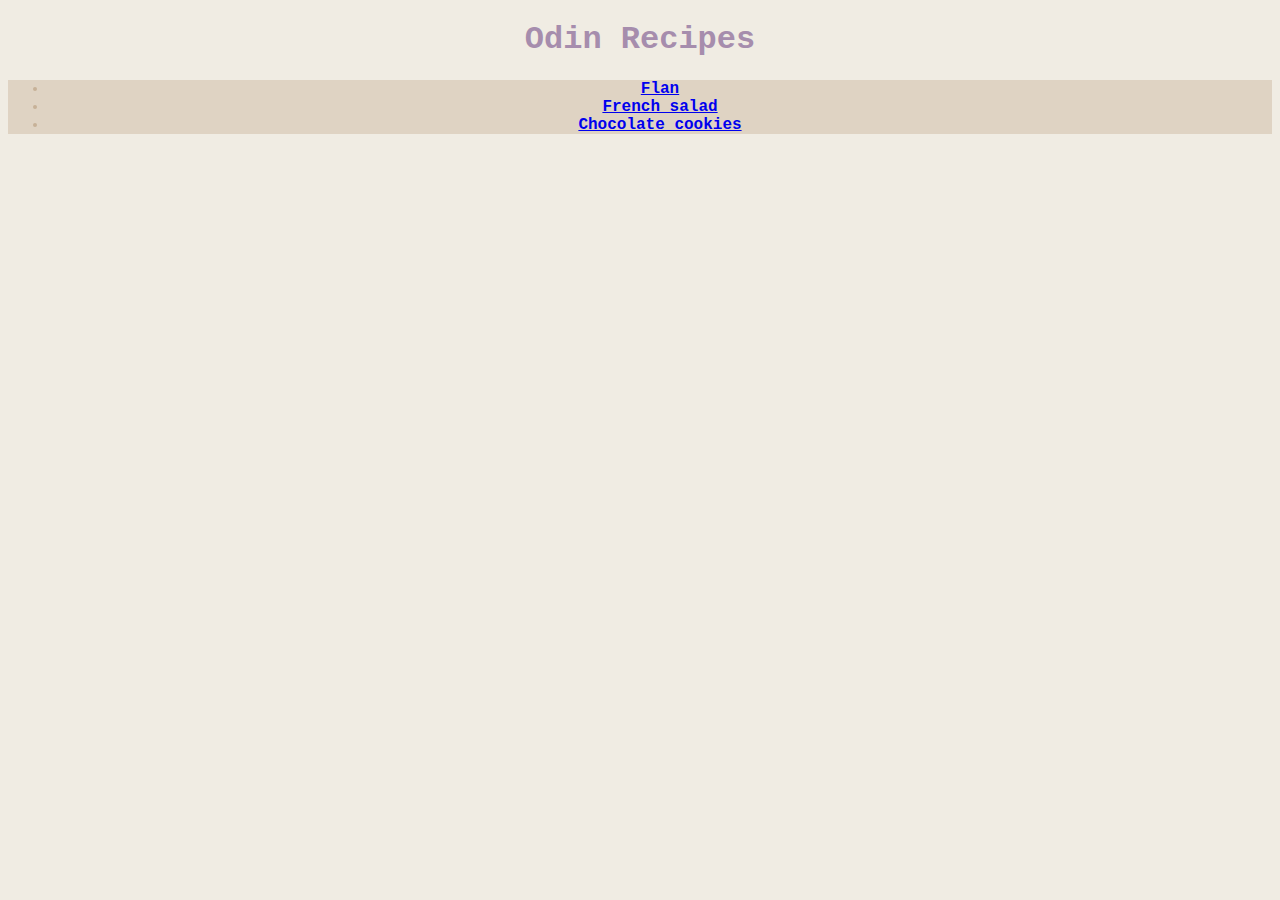
<file: index.html>
<!DOCTYPE html>
<html>
    <head>
        <title>Recipes</title>
        <meta charset="UTF-8">
        <link rel="stylesheet" href="style.css">
    </head>
    <body>
        <h1>Odin Recipes</h1>
        <ul class="link">
           <li><a href="recipes/flan.html">Flan</a></li> 
           <li><a href="recipes/french-salad.html">French salad</a></li>
           <li><a href="recipes/cookie.html">Chocolate cookies</a></li>
        </ul>
    </body>
</html>
</file>
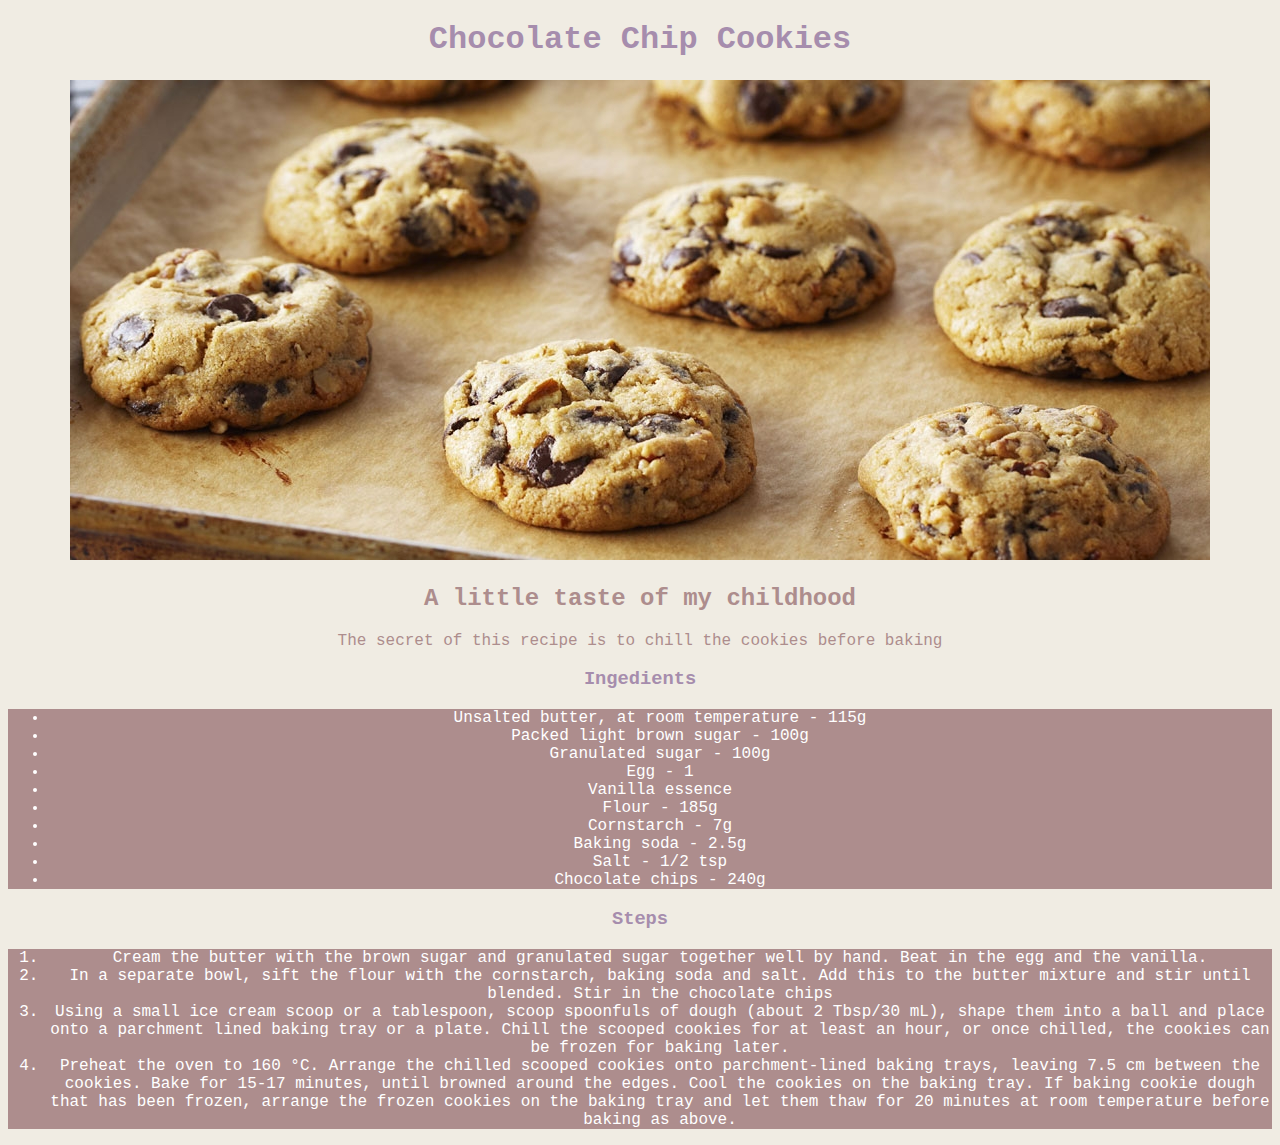
<file: recipes/cookie.html>
<!DOCTYPE html>
<html>
    <head>
        <title>Chocolate Chip Cookies</title>
        <meta charset="UTF-8">
        <link rel="stylesheet" href="../style.css">
    </head>
    <body>
        <h1>Chocolate Chip Cookies</h1>
        <img src="img/cookie.jpg">
        <h2>A little taste of my childhood</h2>
        <p>The secret of this recipe is to chill the cookies before baking</p>

        <h3 class="title">Ingedients</h3>
        <ul class="list">
            <li>Unsalted butter, at room temperature - 115g</li>
            <li>Packed light brown sugar - 100g</li>
            <li>Granulated sugar - 100g</li>
            <li>Egg - 1</li>
            <li>Vanilla essence</li>
            <li>Flour - 185g</li>
            <li>Cornstarch - 7g</li>
            <li>Baking soda - 2.5g</li>
            <li>Salt - 1/2 tsp</li>
            <li>Chocolate chips - 240g</li>
        </ul>

        <h3 class="title">Steps</h3>
        <ol class="list">
            <li>Cream the butter with the brown sugar and granulated sugar together well by hand. Beat in the egg and the vanilla.</li>
            <li>In a separate bowl, sift the flour with the cornstarch, baking soda and salt. Add this to the butter mixture and stir until blended. Stir in the chocolate chips</li>
            <li>Using a small ice cream scoop or a tablespoon, scoop spoonfuls of dough (about 2 Tbsp/30 mL), shape them into a ball and place onto a parchment lined baking tray or a plate. Chill the scooped cookies for at least an hour, or once chilled, the cookies can be frozen for baking later.</li>
            <li>Preheat the oven to 160 °C. Arrange the chilled scooped cookies onto parchment-lined baking trays, leaving 7.5 cm between the cookies. Bake for 15-17 minutes, until browned around the edges. Cool the cookies on the baking tray. If baking cookie dough that has been frozen, arrange the frozen cookies on the baking tray and let them thaw for 20 minutes at room temperature before baking as above.</li>
        </ol>
    </body>
</html>
</file>
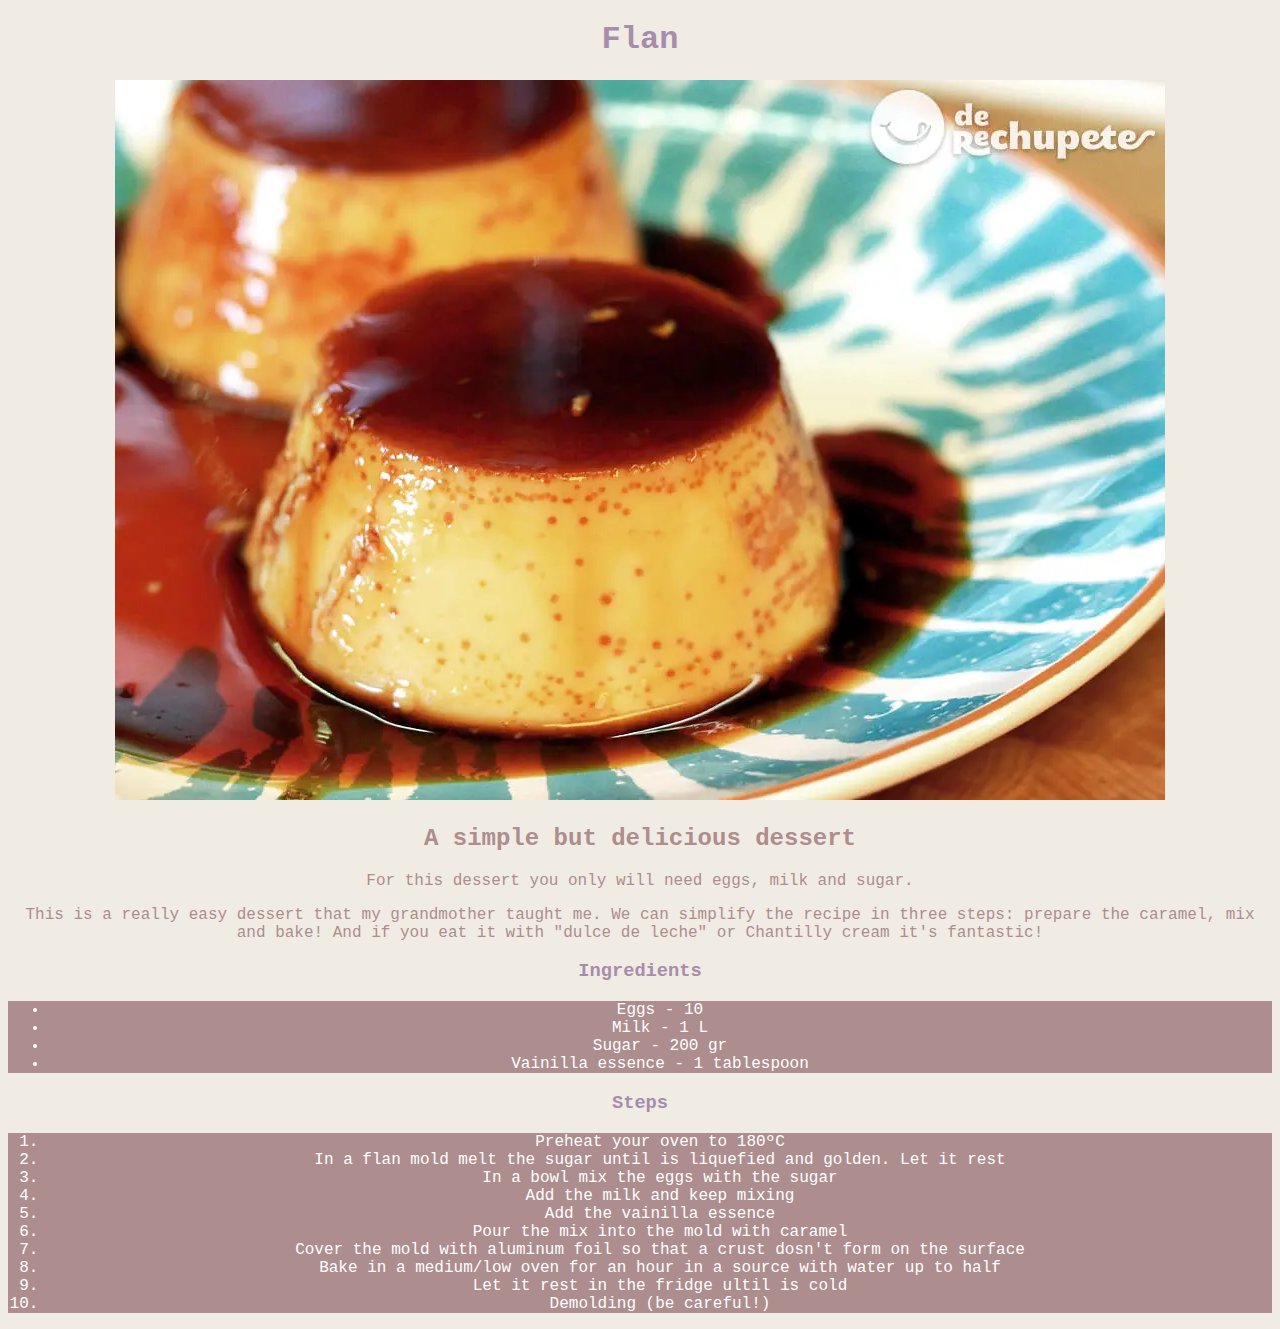
<file: recipes/flan.html>
<!DOCTYPE html>
<html>
    <head>
        <title>Flan</title>
        <meta charset="UTF-8">
        <link rel="stylesheet" href="../style.css">
    </head>
    <body>
        <h1>Flan</h1>
        <img src="img/flan.jpg">
        <h2>A simple but delicious dessert</h2>
        <p>For this dessert you only will need eggs, milk and sugar.</p>
        <p>This is a really easy dessert that my grandmother taught me. We can simplify the recipe in three steps: prepare the caramel, mix and bake! And if you eat it with "dulce de leche" or Chantilly cream it's fantastic! </p>

        <h3 class="title">Ingredients</h3>
        <ul class="list">
            <li>Eggs - 10</li>
            <li>Milk - 1 L</li>
            <li>Sugar - 200 gr</li>
            <li>Vainilla essence - 1 tablespoon</li>
        </ul>

        <h3 class="title">Steps</h3>
        <ol class="list">
            <li>Preheat your oven to 180ºC</li>
            <li>In a flan mold melt the sugar until is liquefied and golden. Let it rest</li>
            <li>In a bowl mix the eggs with the sugar</li>
            <li>Add the milk and keep mixing</li>
            <li>Add the vainilla essence</li>
            <li>Pour the mix into the mold with caramel</li>
            <li>Cover the mold with aluminum foil so that a crust dosn't form on the surface</li>
            <li>Bake in a medium/low oven for an hour in a source with water up to half</li>
            <li>Let it rest in the fridge ultil is cold</li>
            <li>Demolding (be careful!)</li>
        </ol>
    </body>
</html>
</file>
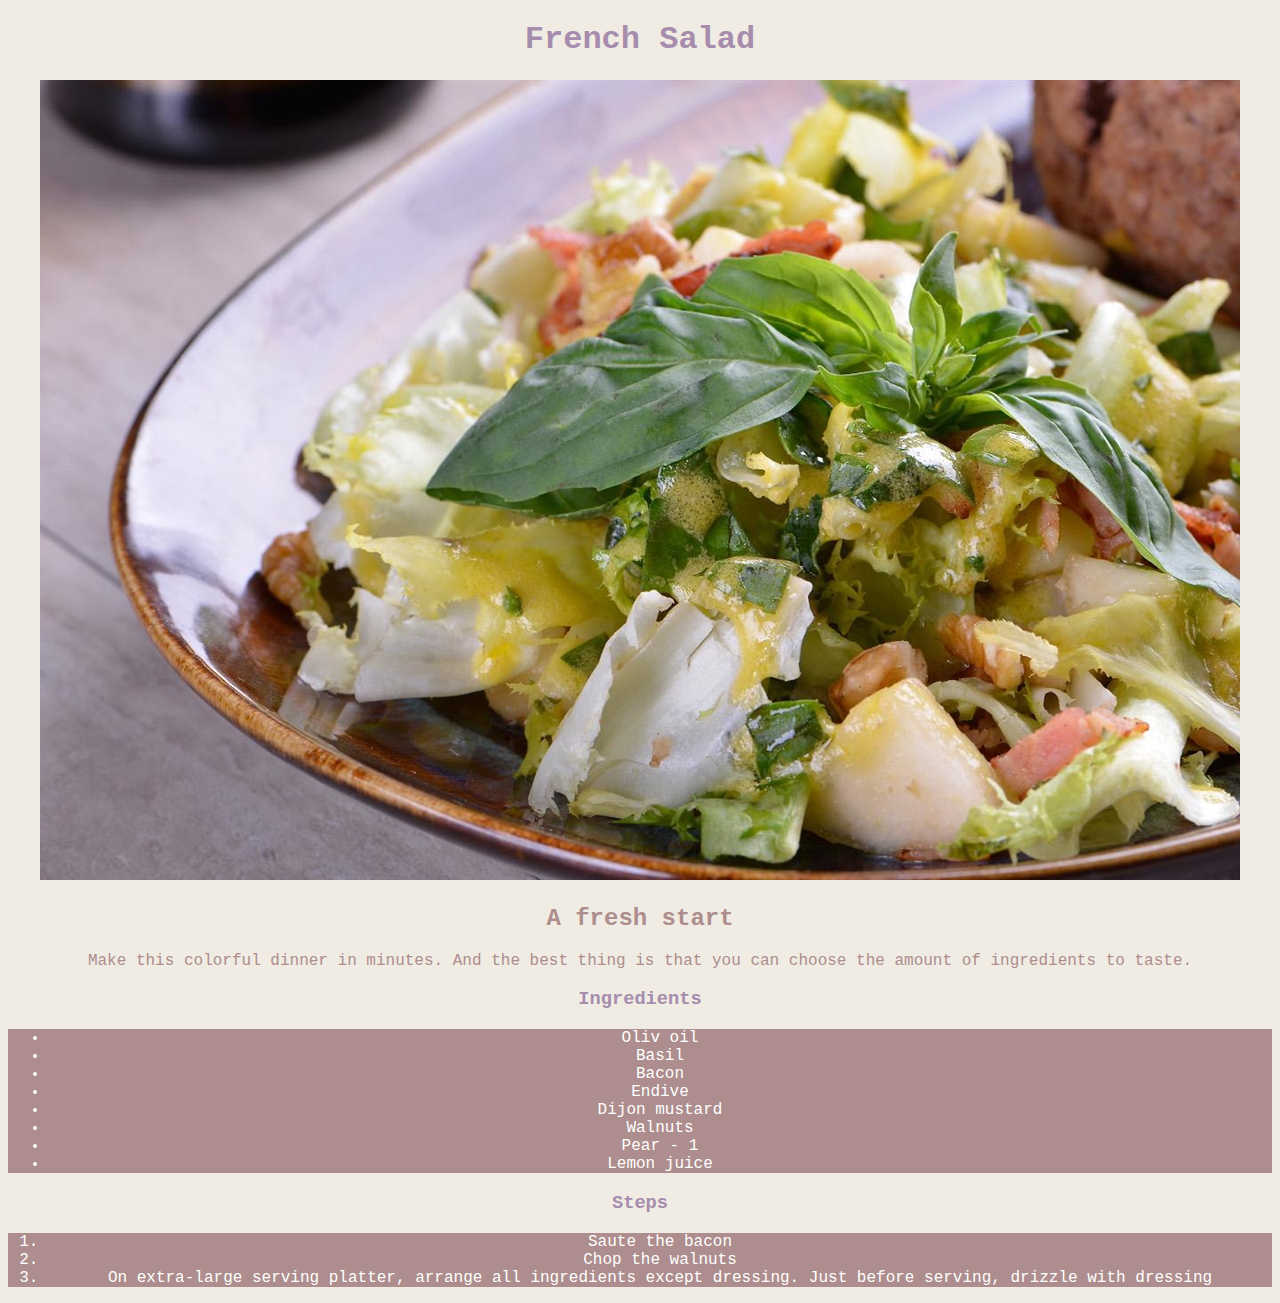
<file: recipes/french-salad.html>
<!DOCTYPE html>
<html>
    <head>
        <title>French Salad</title>
        <meta charset="UTF-8">
        <link rel="stylesheet" href="../style.css">
    </head>
    <body>
        <h1>French Salad</h1>
        <img src="img/french-salad.jpg">
        <h2>A fresh start</h2>
        <p>Make this colorful dinner in minutes. And the best thing is that you can choose the amount of ingredients to taste. </p>

        <h3 class="title">Ingredients</h3>
        <ul class="list">
            <li>Oliv oil</li>
            <li>Basil</li>
            <li>Bacon</li>
            <li>Endive</li>
            <li>Dijon mustard</li>
            <li>Walnuts</li>
            <li>Pear - 1</li>
            <li>Lemon juice</li>
        </ul>

        <h3 class="title">Steps</h3>
        <ol class="list">
            <li>Saute the bacon</li>
            <li>Chop the walnuts</li>
            <li>On extra-large serving platter, arrange all ingredients except dressing. Just before serving, drizzle with dressing</li>
        </ol>
    </body>
</html>
</file>
<file: style.css>
h1, .title{
    color:#A68DAD;
    font-family: "Courier New", "Lucida Console", monospace ;
}

body{
    background-color: #F0ECE3;
    text-align: center;
    font-family: "Courier New", "Lucida Console", monospace ;
}

.link{
    color: #C7B198;
    background-color: #DFD3C3;
    font-weight: bold;
}

.list{
    color: white;
    background-color:rgb(173, 141, 141);
}

p, h2{
    color: rgb(173, 141, 141);;
}
</file>
